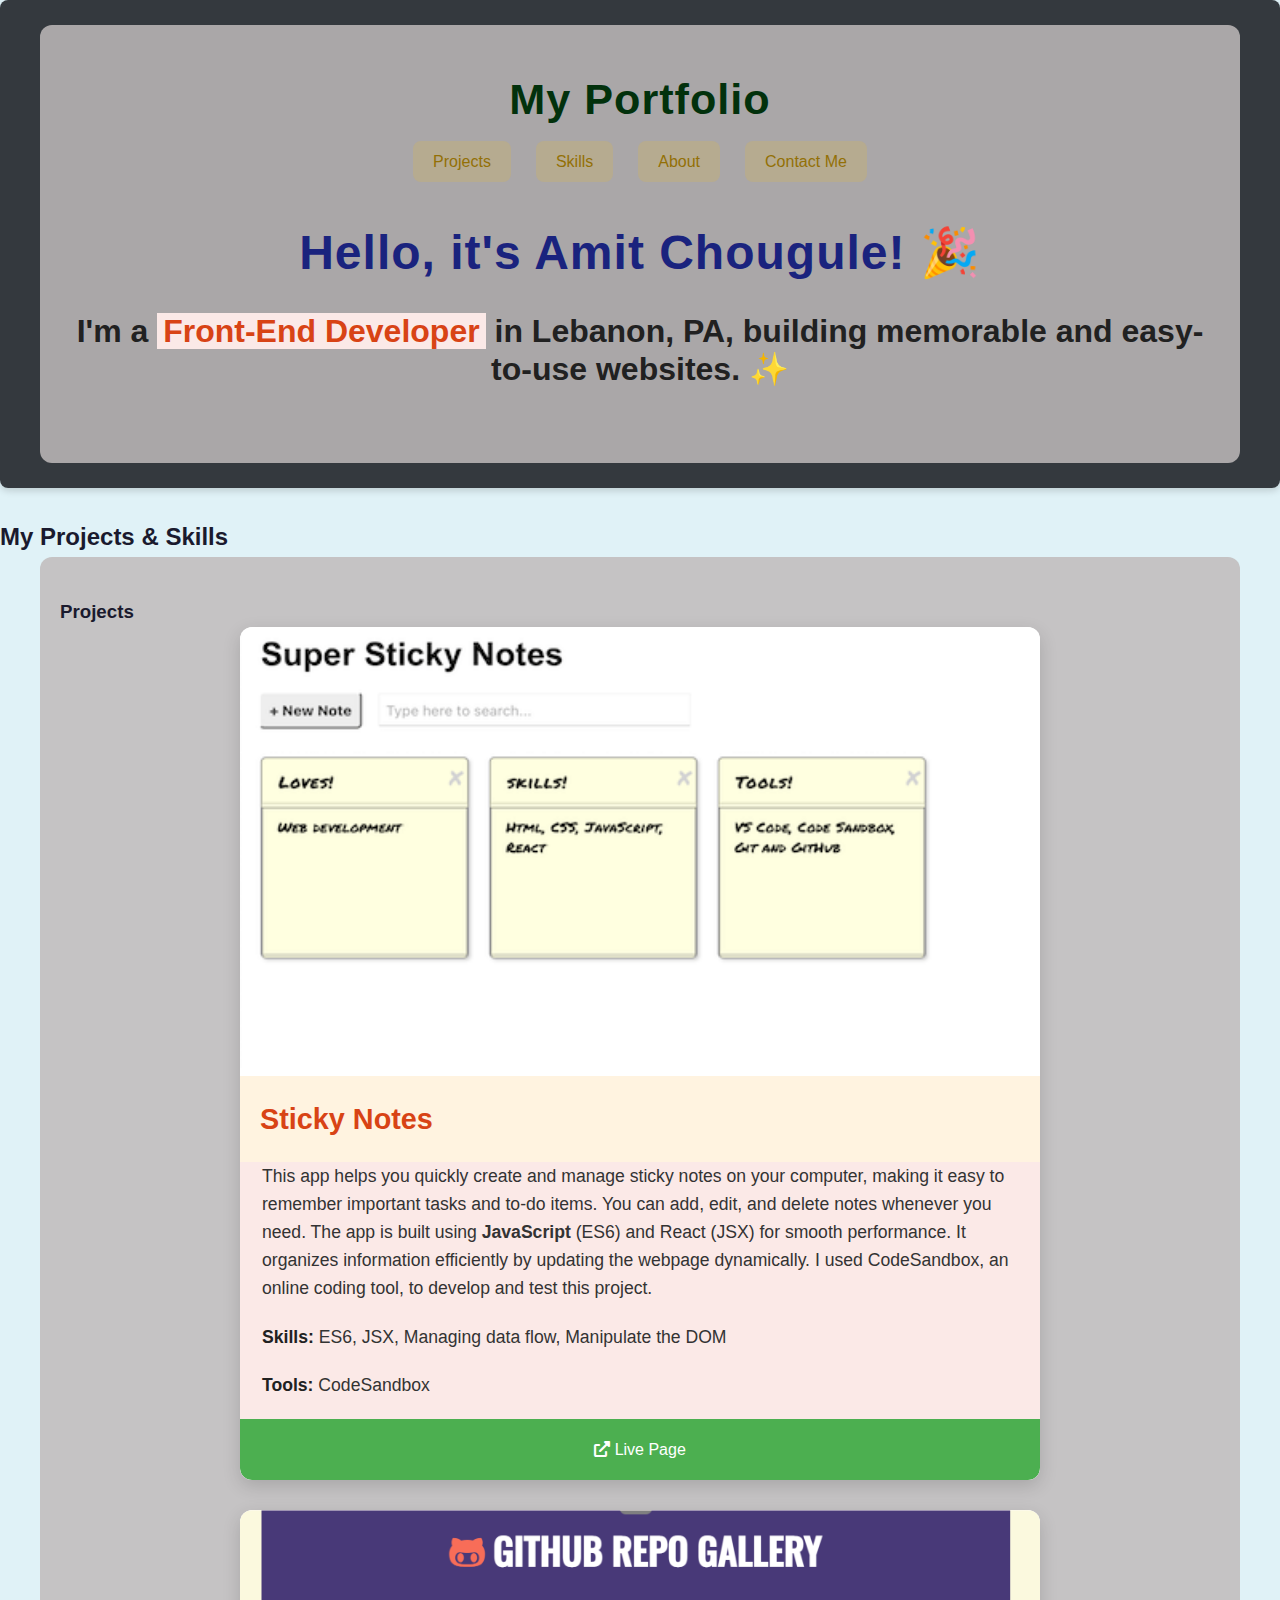
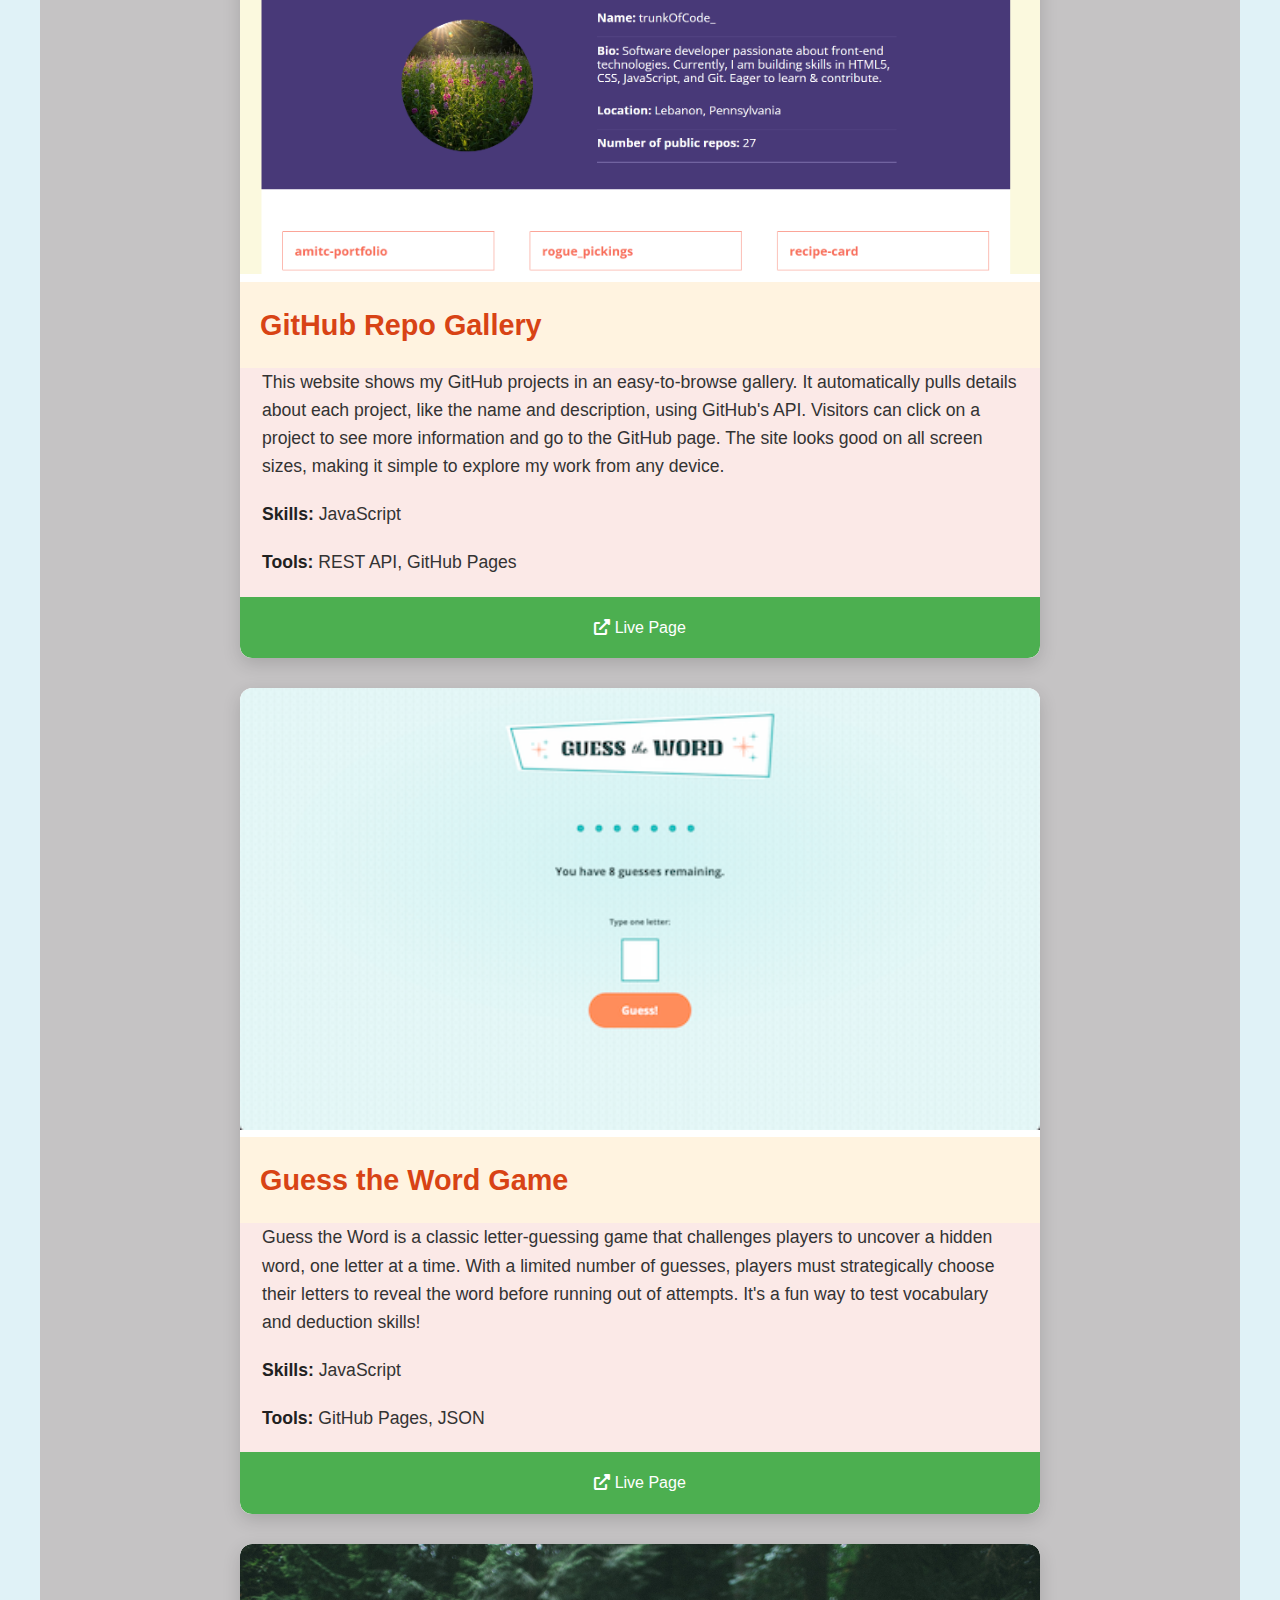
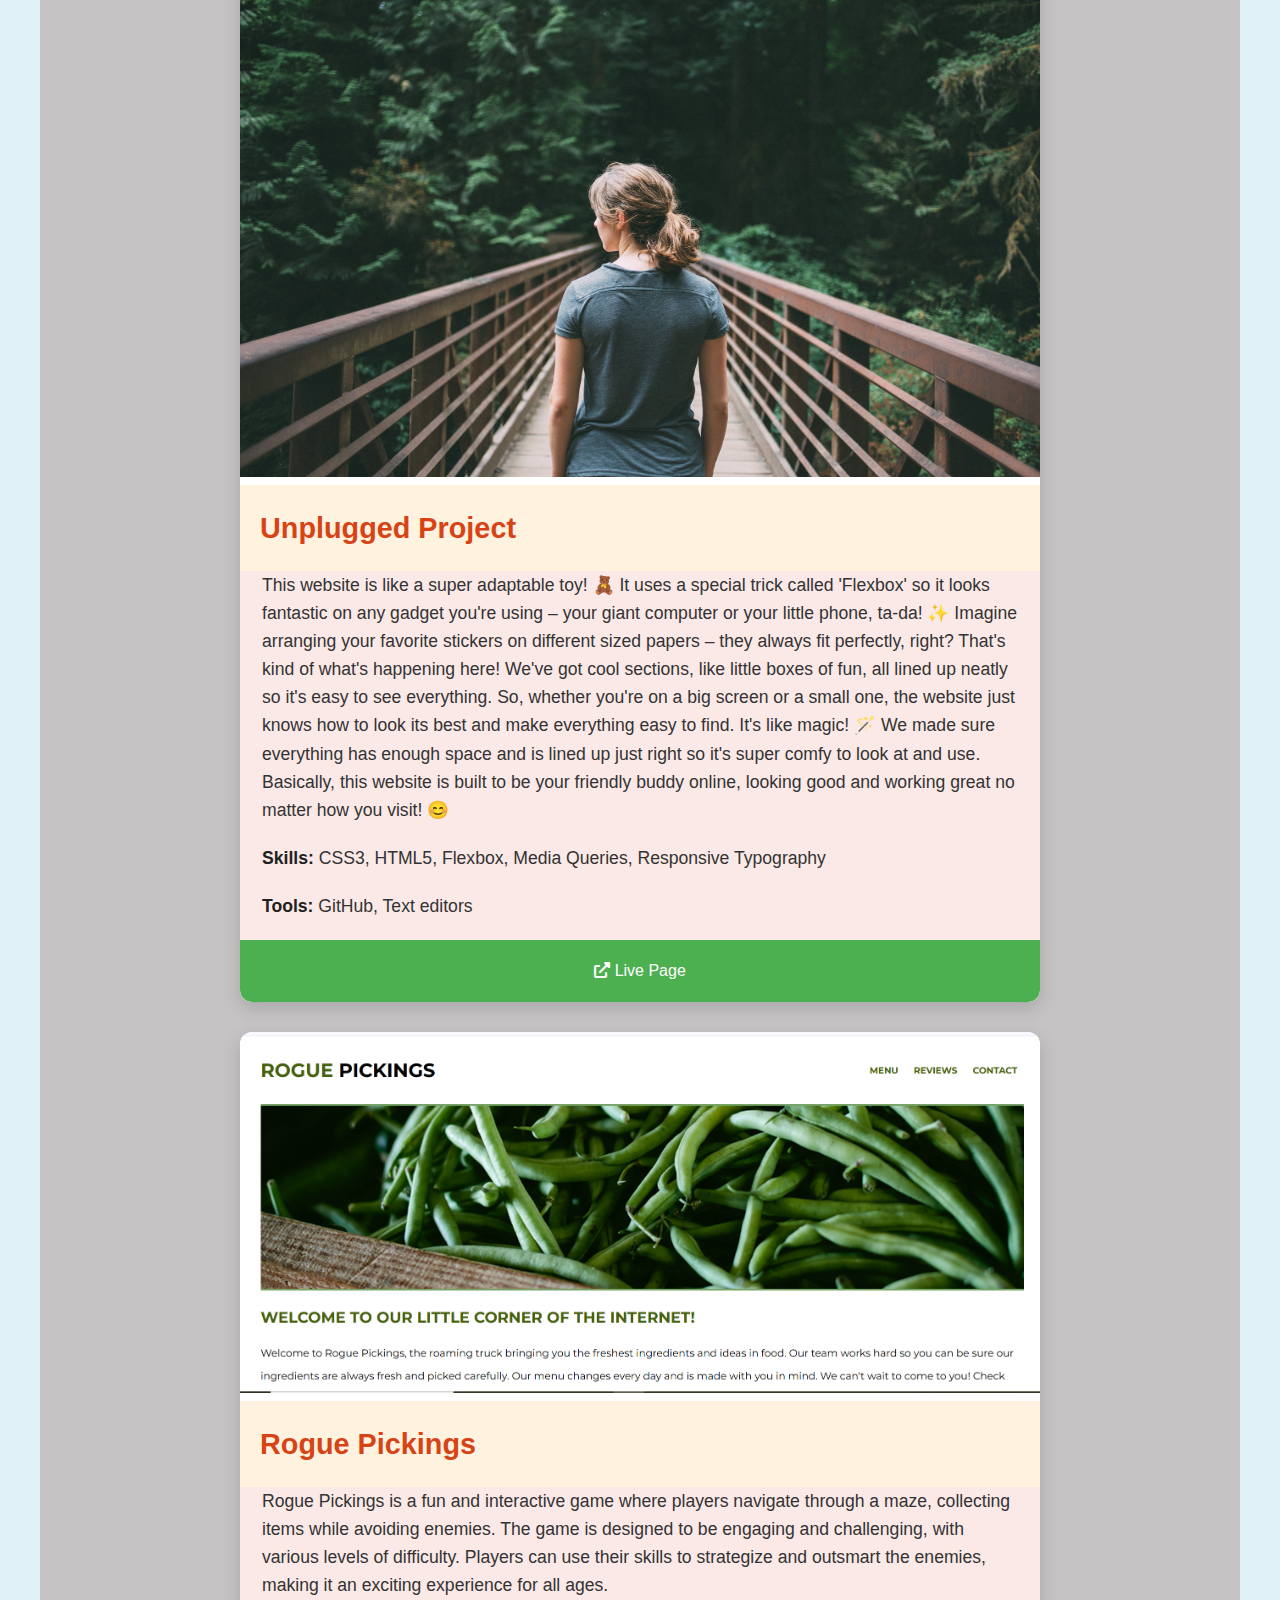
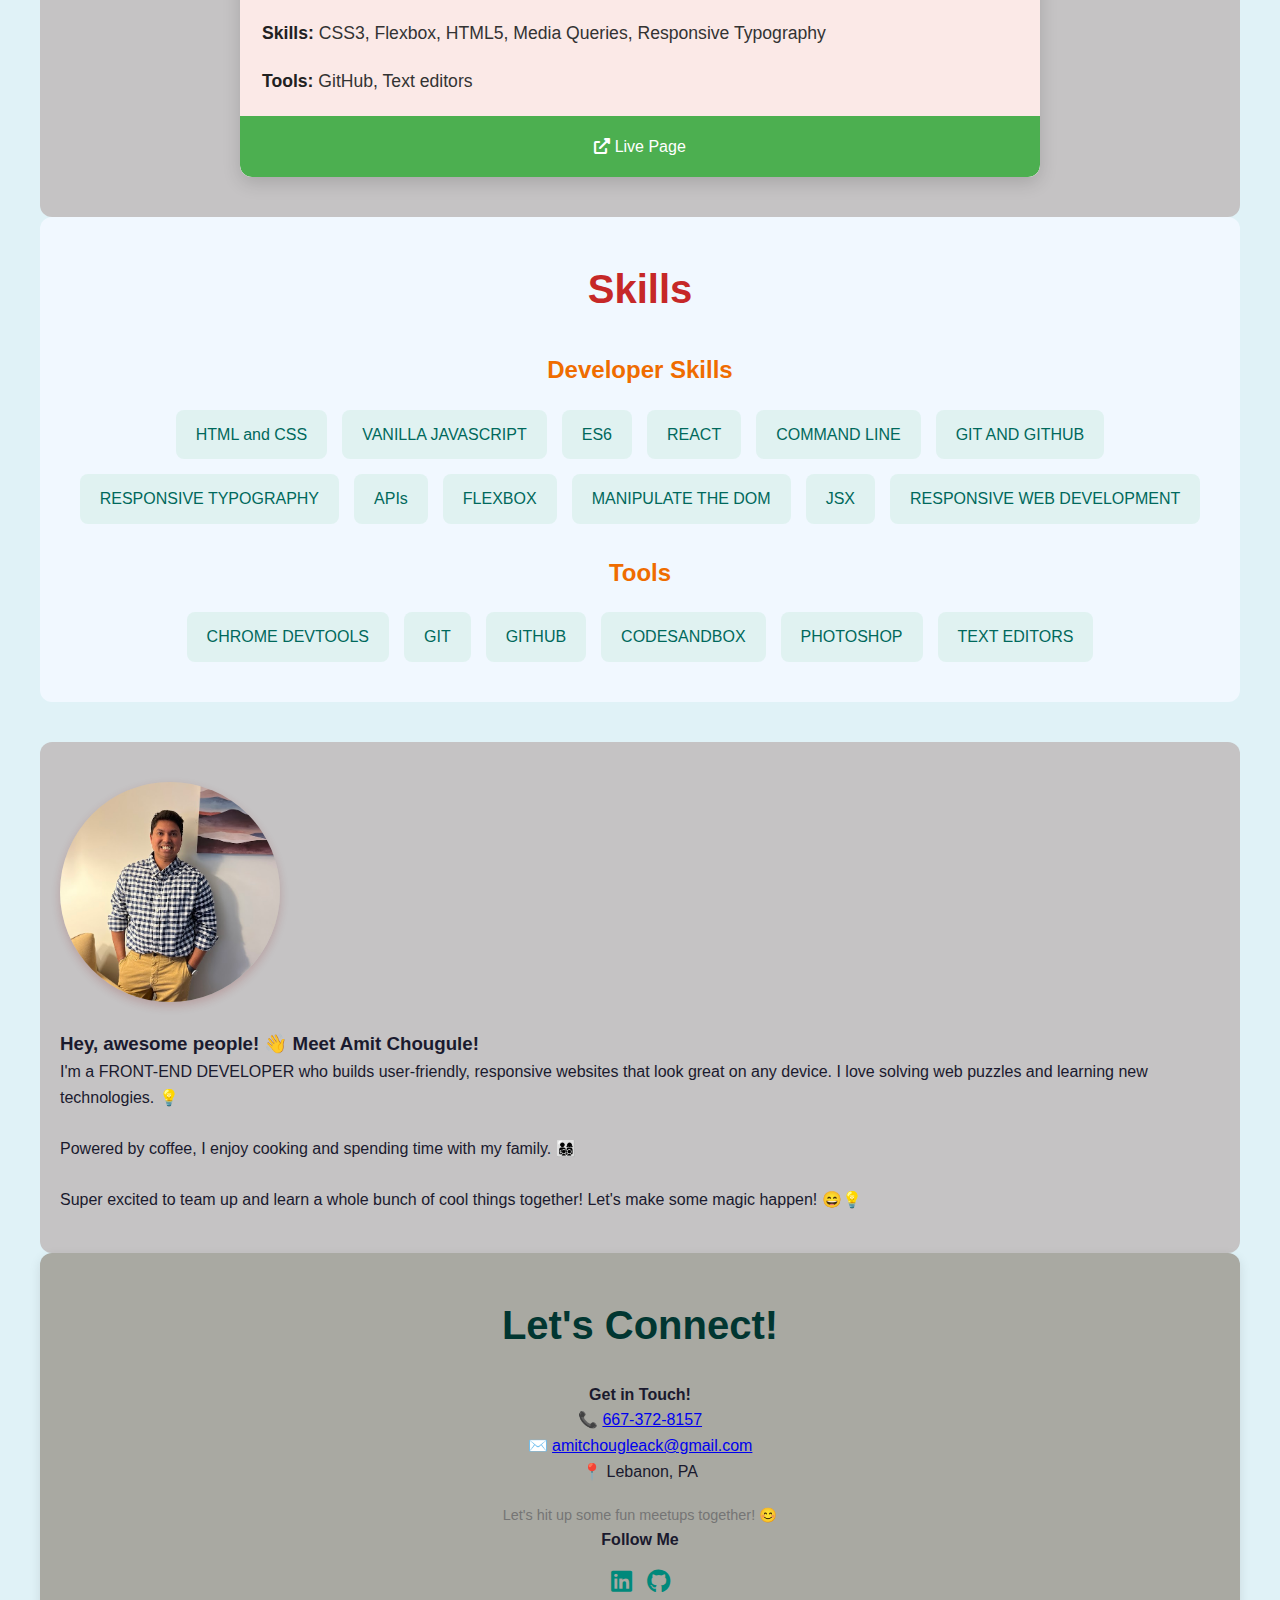
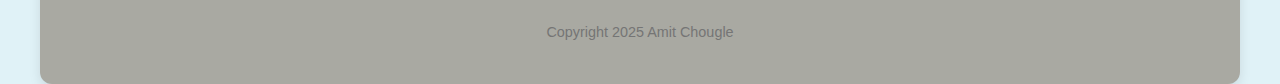
<file: index.html>
<!DOCTYPE html>
<html lang="en">

<head>
    <meta charset="utf-8">
    <meta name="viewport" content="width=device-width, initial-scale=1">
    <title>Amit Chougule's Portfolio</title>
    <link rel="stylesheet" href="css/style.css">
    <meta name="description"
        content="Amit Chougule's Front-End Developer portfolio showcasing projects, skills, and contact information.">

    <meta property="og:title" content="Amit Chougule's Portfolio">
    <meta property="og:type" content="website">
    <meta property="og:url" content="https://amitchouguleack.github.io/milestone-portfolio-main/">
    <meta property="og:image" content="img/pro_pic.jpg">
    <meta property="og:image:alt" content="Amit Chougule professional profile picture">

    <link rel="icon" href="/favicon.ico" sizes="any">
    <link rel="icon" href="/icon.svg" type="image/svg+xml">
    <link rel="apple-touch-icon" href="icon.png">
    <link rel="manifest" href="site.webmanifest">
    <meta name="theme-color" content="#fafafa">

    <link rel="stylesheet" href="https://cdnjs.cloudflare.com/ajax/libs/font-awesome/6.0.0/css/all.min.css"
        integrity="sha512-9usAa10IRO0HhonpyAIVpjrylPvoDwiPUiKdWk5t3PyolY1cOd4DSE0Ga+ri4AuTroPR5aQvXU9xC6qOPnzFeg=="
        crossorigin="anonymous" referrerpolicy="no-referrer">

</head>

<body>

    <header>
        <div class="content-wrapper">
            <h1>My Portfolio</h1>
            <nav>
                <ul>
                    <li><a href="#work">Projects</a></li>
                    <li><a href="#skills">Skills</a></li>
                    <li><a href="#about">About</a></li>
                    <li><a href="#contact">Contact Me</a></li>
                </ul>
            </nav>
            <div class="home-title">
                <h1>Hello, it's Amit Chougule! 🎉</h1>
                <h2>I'm a <span>Front-End Developer</span> in Lebanon, PA, building memorable and easy-to-use
                    websites. ✨</h2>
            </div>
        </div>
    </header>

    <main>
        <article class="portfolio">
            <h2>My Projects & Skills</h2> 
            <section id="work">
                <div class="content-wrapper">
                    <h3 class="portfolio-header">Projects</h3>
                    <div class="portfolio-wrapper">

                        <div class="home-portfolio-piece">
                            <figure>
                                <img src="img/sticky-note.png" alt="Screenshot of Sticky Notes Application">
                            </figure>
                            <h4>Sticky Notes</h4>
                            <p>
                                This app helps you quickly create and manage sticky notes on your computer, making it
                                easy to remember important tasks and to-do items. You can add, edit, and delete notes
                                whenever you need. The app is built using <strong>JavaScript</strong> (ES6) and React (JSX) for
                                smooth performance. It organizes information efficiently by updating the webpage
                                dynamically. I used CodeSandbox, an online coding tool, to develop and test this project.
                            </p>
                            <p><span>Skills:</span> ES6, JSX, Managing data flow, Manipulate the DOM</p>
                            <p><span>Tools:</span> CodeSandbox</p>
                            <a class="project-link" href="https://rl7c9h.csb.app/" target="_blank"
                                rel="noopener noreferrer">
                                <i class="fas fa-external-link-alt" aria-hidden="true"></i> Live Page
                            </a>
                        </div>

                        <div class="home-portfolio-piece">
                            <figure>
                                <img src="img/Screenshot-127.png.png" alt="Screenshot of GitHub Repo Gallery">
                            </figure>
                            <h4>GitHub Repo Gallery</h4>
                            <p class="project-description">
                                This website shows my GitHub projects in an easy-to-browse gallery. It automatically
                                pulls details about each project, like the name and description, using GitHub's API.
                                Visitors can click on a project to see more information and go to the GitHub page. The
                                site looks good on all screen sizes, making it simple to explore my work from any device.
                            </p>
                            <p>
                                <span>Skills:</span> JavaScript
                            </p>
                            <p class="flex-fill">
                                <span>Tools:</span> REST API, GitHub Pages
                            </p>
                            <a class="project-link" href="https://amitchouguleack.github.io/github-repo-gallery/"
                                target="_blank" rel="noopener noreferrer">
                                <i class="fas fa-external-link-alt" aria-hidden="true"></i> Live Page
                            </a>
                        </div>

                        <div class="home-portfolio-piece">
                            <figure>
                                <img src="img/guess-the-word-game.png" alt="Screenshot of Guess the Word Game">
                            </figure>
                            <h4>Guess the Word Game</h4>
                            <p>
                                Guess the Word is a classic letter-guessing game that challenges players to uncover a
                                hidden word, one letter at a time. With a limited number of guesses, players must
                                strategically choose their letters to reveal the word before running out of attempts.
                                It's a fun way to test vocabulary and deduction skills!
                            </p>
                            <p>
                                <span>Skills:</span> JavaScript
                            </p>
                            <p class="flex-fill">
                                <span>Tools:</span> GitHub Pages, JSON
                            </p>
                            <a class="project-link" href="https://amitchouguleack.github.io/guess-the-word-main1/"
                                target="_blank" rel="noopener noreferrer">
                                <i class="fas fa-external-link-alt" aria-hidden="true"></i> Live Page
                            </a>
                        </div>

                        <div class="home-portfolio-piece">
                            <figure>
                                <img src="img/unplugged-retreat.jpg" alt="Screenshot of Unplugged Project">
                            </figure>
                            <h4>Unplugged Project</h4>
                            <p class="project-description">
                                This website is like a super adaptable toy! 🧸 It uses a special trick called
                                'Flexbox' so it looks fantastic on any gadget you're using – your giant computer
                                or your little phone, ta-da! ✨

                                Imagine arranging your favorite stickers on different sized papers – they always
                                fit perfectly, right? That's kind of what's happening here! We've got cool
                                sections, like little boxes of fun, all lined up neatly so it's easy to see
                                everything.

                                So, whether you're on a big screen or a small one, the website just knows how to
                                look its best and make everything easy to find. It's like magic! 🪄 We made sure
                                everything has enough space and is lined up just right so it's super comfy to look
                                at and use.

                                Basically, this website is built to be your friendly buddy online, looking good
                                and working great no matter how you visit! 😊
                            </p>
                            <p>
                                <span>Skills:</span> CSS3, HTML5, Flexbox, Media Queries, Responsive Typography
                            </p>
                            <p class="flex-fill">
                                <span>Tools:</span> GitHub, Text editors
                            </p>
                            <a class="project-link" href="https://amitchouguleack.github.io/unplugged1/"
                                target="_blank" rel="noopener noreferrer">
                                <i class="fas fa-external-link-alt" aria-hidden="true"></i> Live Page
                            </a>
                        </div>

                        <div class="home-portfolio-piece">
                            <figure>
                                <img src="img/Screenshot-130.png.png" alt="Screenshot of Rogue Pickings Game">
                            </figure>
                            <h4>Rogue Pickings</h4>
                            <p class="project-description">
                                Rogue Pickings is a fun and interactive game where players navigate through a maze,
                                collecting items while avoiding enemies. The game is designed to be engaging and
                                challenging, with various levels of difficulty. Players can use their skills to
                                strategize and outsmart the enemies, making it an exciting experience for all ages.
                            </p>
                            <p><span>Skills:</span>
                                CSS3, Flexbox, HTML5, Media Queries, Responsive Typography
                            </p>
                            <p><span>Tools:</span>
                                GitHub, Text editors
                            </p>
                            <a class="project-link" href="https://amitchouguleack.github.io/rogue_pickings/"
                                target="_blank" rel="noopener noreferrer">
                                <i class="fas fa-external-link-alt" aria-hidden="true"></i> Live Page
                            </a>
                        </div>
                    </div>
                </div>
            </section>

            <section id="skills">
                <div class="content-wrapper">
                    <h3 class="skills-header">Skills</h3>
                    <h4>Developer Skills</h4>
                    <div class="language-wrapper">
                        <p class="skill">HTML and CSS</p>
                        <p class="skill">VANILLA JAVASCRIPT</p>
                        <p class="skill">ES6</p>
                        <p class="skill">REACT</p>
                        <p class="skill">COMMAND LINE</p>
                        <p class="skill">GIT AND GITHUB</p>
                        <p class="skill">RESPONSIVE TYPOGRAPHY</p>
                        <p class="skill">APIs</p>
                        <p class="skill">FLEXBOX</p>
                        <p class="skill">MANIPULATE THE DOM</p>
                        <p class="skill">JSX</p>
                        <p class="skill">RESPONSIVE WEB DEVELOPMENT</p>
                    </div>
                    <h4>Tools</h4>
                    <div class="tools-wrapper">
                        <p class="tool">CHROME DEVTOOLS</p>
                        <p class="tool">GIT</p>
                        <p class="tool">GITHUB</p>
                        <p class="tool">CODESANDBOX</p>
                        <p class="tool">PHOTOSHOP</p>
                        <p class="tool">TEXT EDITORS</p>
                    </div>
                </div>
            </section>
        </article>

        <section id="about">
            <div class="content-wrapper">
                <div class="profile-content">
                    <img src="img/pro-pic.jpg.jpg" alt="Amit Chougule professional profile picture">
                    <div class="profile-text">
                        <h3>Hey, awesome people! 👋 Meet Amit Chougule!</h3>

                        <p>I'm a <span>FRONT-END DEVELOPER</span> who builds user-friendly, responsive websites that
                            look great on any device. I love solving web puzzles and learning new technologies. 💡</p>
                        <br>
                        <p>Powered by coffee, I enjoy cooking and spending time with my family. 👨‍👩‍👧‍👦</p>
                        <br>
                        <p> <span>Super excited to team up and learn a whole bunch of cool things together! Let's
                                make some magic happen! 😄💡</span>
                        </p>
                    </div>
                </div>
            </div>
        </section>
    </main>

    <footer id="contact">
        <div class="content-wrapper">
            <h3>Let's Connect!</h3>

            <div class="contact-details-group">
                <div class="contact-info-block">
                    <h4 class="contact-heading">Get in Touch!</h4>
                    <p class="contact-item"><span aria-hidden="true">📞</span> <a href="tel:+16673728157">667-372-8157</a></p>
                    <p class="contact-item"><span aria-hidden="true">✉️</span> <a href="mailto:amitchougleack@gmail.com">amitchougleack@gmail.com</a></p>
                    <p class="contact-item">📍 Lebanon, PA</p>
                    <p class="contact-item">Let's hit up some fun meetups together! 😊</p>
                </div>

                <div class="social-block">
                    <h4 class="contact-heading">Follow Me</h4>
                    <ul class="social-icons">
                        <li><a href="https://www.linkedin.com/in/amit-chougule-07049a132/" target="_blank"
                                aria-label="LinkedIn profile"><i class="fab fa-linkedin" aria-hidden="true"></i></a></li>
                        <li><a href="https://github.com/amitchouguleack" target="_blank"
                                aria-label="GitHub profile"><i class="fab fa-github" aria-hidden="true"></i></a></li>
                    </ul>
                </div>
            </div>

            <p class="copyright-text">Copyright 2025 Amit Chougle</p>
        </div>
    </footer>
</body>

</html>
</file>
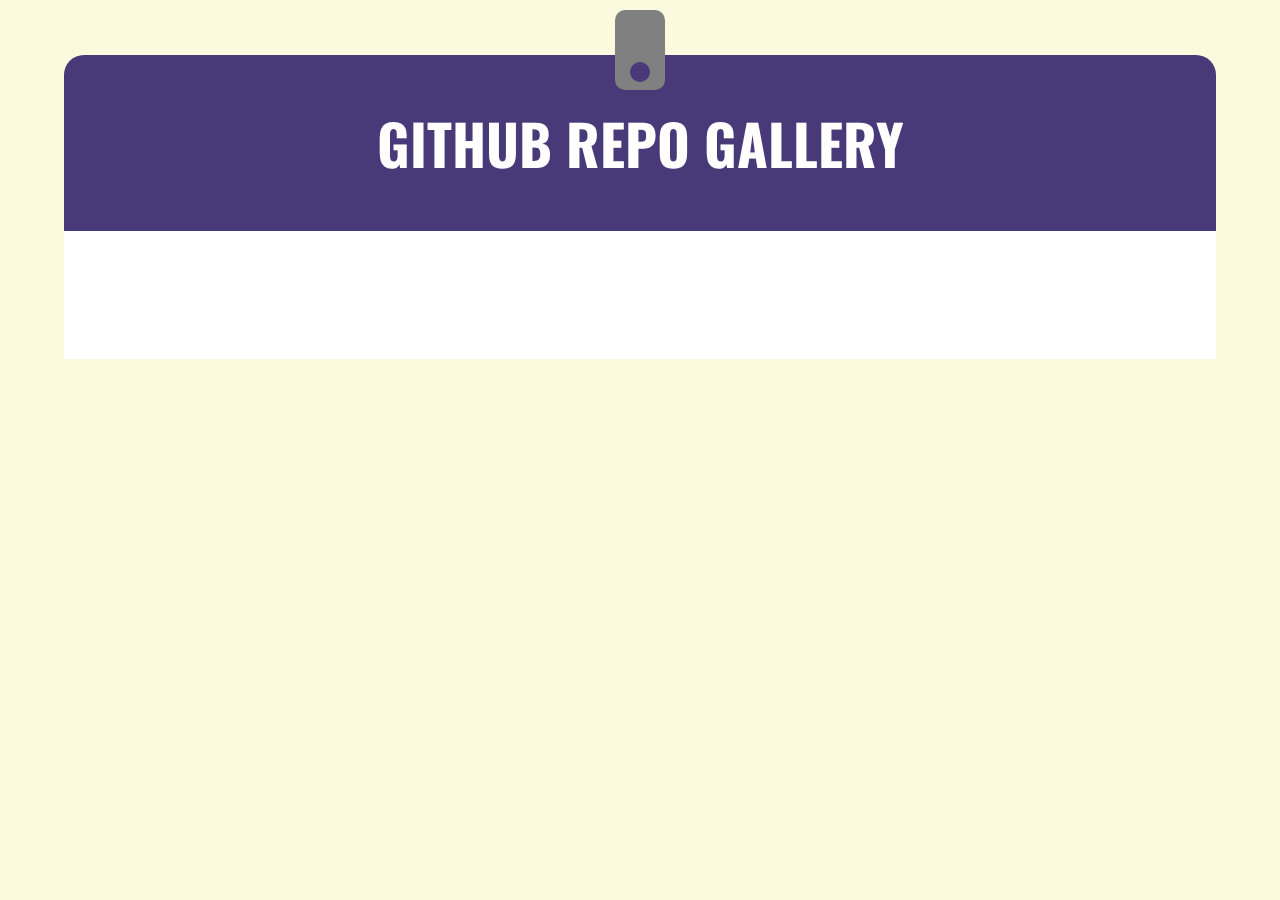
<file: project portfolio/github-repo-gallery-main-main/github-repo-gallery-main-main/index.html>
<!DOCTYPE html>
<html lang="en">

    <head>
        <meta charset="UTF-8" />
        <meta http-equiv="X-UA-Compatible" content="IE=edge" />
        <meta name="viewport" content="width=device-width, initial-scale=1.0" />
        <title>GitHub Repo Gallery</title>
        <link rel="preconnect" href="https://fonts.gstatic.com" />
        <link href="https://fonts.googleapis.com/css2?family=Open+Sans:wght@400;700&family=Oswald:wght@500&display=swap"
            rel="stylesheet" />
        <link rel="stylesheet" href="https://pro.fontawesome.com/releases/v5.10.0/css/all.css"
            integrity="sha384-AYmEC3Yw5cVb3ZcuHtOA93w35dYTsvhLPVnYs9eStHfGJvOvKxVfELGroGkvsg+p"
            crossorigin="anonymous" />
        <link rel="stylesheet" href="css/normalize.css" />
        <link rel="stylesheet" href="css/styles.css" />
        <script src="js/script.js" defer></script>
    </head>

    <body>
        <main class="container">
            <div class="badge">
                <div class="circle"></div>
            </div>
            <h1><i class="fab fa-github-alt"></i> GitHub Repo Gallery</h1>
            <section class="intro">
                <div class="overview"></div>
            </section>

            <section class="repos">
                <input type="text" class="filter-repos hide" placeholder="Search by name" />
                <ul class="repo-list"></ul>
            </section>
            <section class="repo-data hide"></section>
            <div class="button-container">
                <button class="view-repos hide">Back to Repo Gallery</button>
            </div>
        </main>
    </body>

</html>
</file>
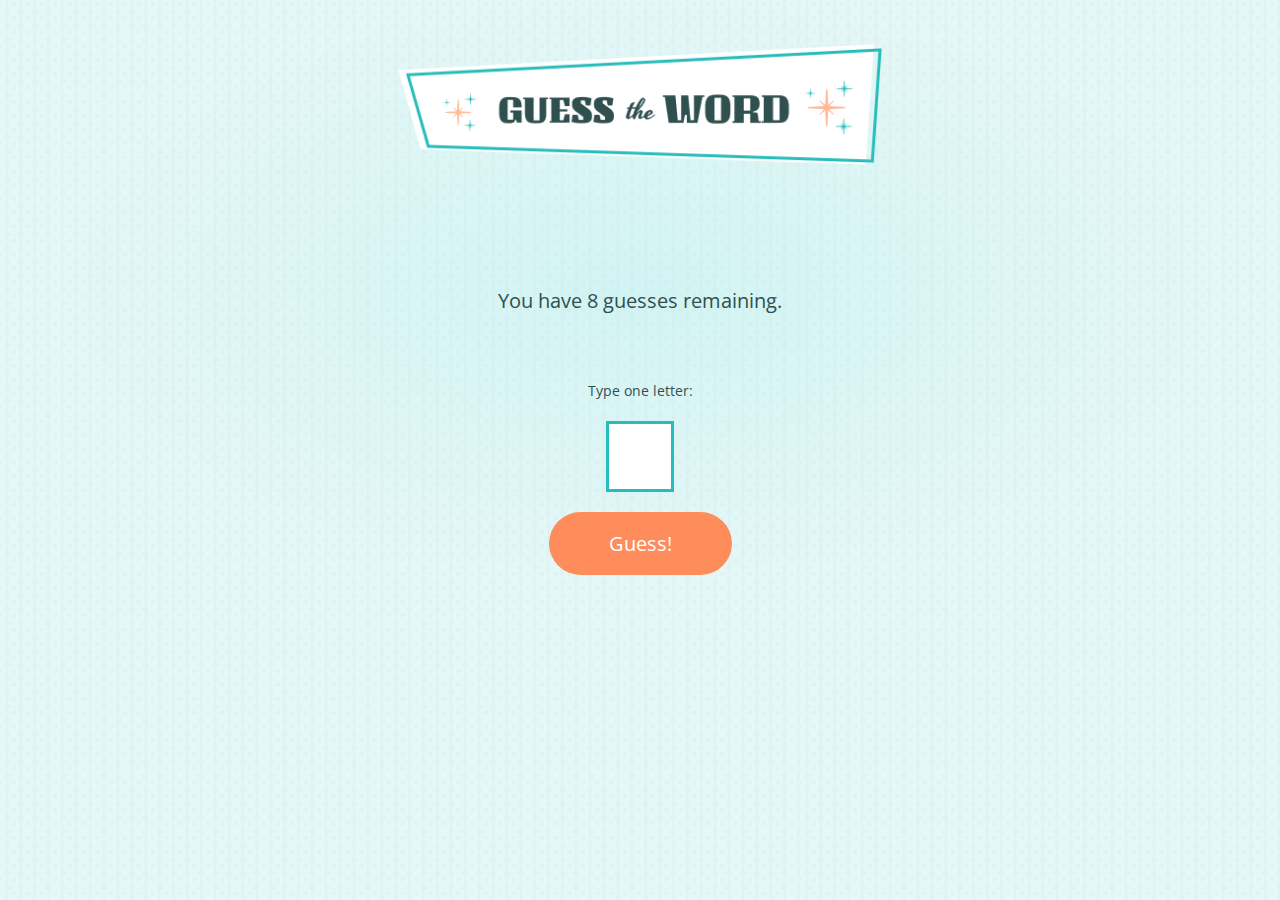
<file: project portfolio/guess-the-word-main-main/guess-the-word-main-main/index.html>
<!DOCTYPE html>
<html lang="en">

  <head>
    <meta charset="UTF-8" />
    <meta name="viewport" content="width=device-width, initial-scale=1.0" />
    <title>Guess the Word</title>
    <link rel="preconnect" href="https://fonts.gstatic.com" />
    <link href="https://fonts.googleapis.com/css2?family=Open+Sans:wght@700&family=Unlock&display=swap"
      rel="stylesheet" />
    <link rel="stylesheet" href="css/normalize.css" />
    <link rel="stylesheet" href="css/styles.css" />
    <script src="js/script.js" defer></script>
  </head>

  <body>
    <div class="container">
      <h1>
        <img class="logo" src="img/logo.png" alt="Guess The Word" />
      </h1>
      <p class="message"></p>
      <p class="word-in-progress"></p>
      <p class="remaining">You have <span>8 guesses</span> remaining.</p>
      <ul class="guessed-letters"></ul>
      <form class="guess-form">
        <label for="letter">Type one letter:</label>
        <input type="text" id="letter" name="letter" class="letter" />
        <div class="form-element button-element">
          <button class="guess">Guess!</button>
        </div>
      </form>
      <button class="play-again hide">Play Again!</button>
    </div>
  </body>

</html>
</file>
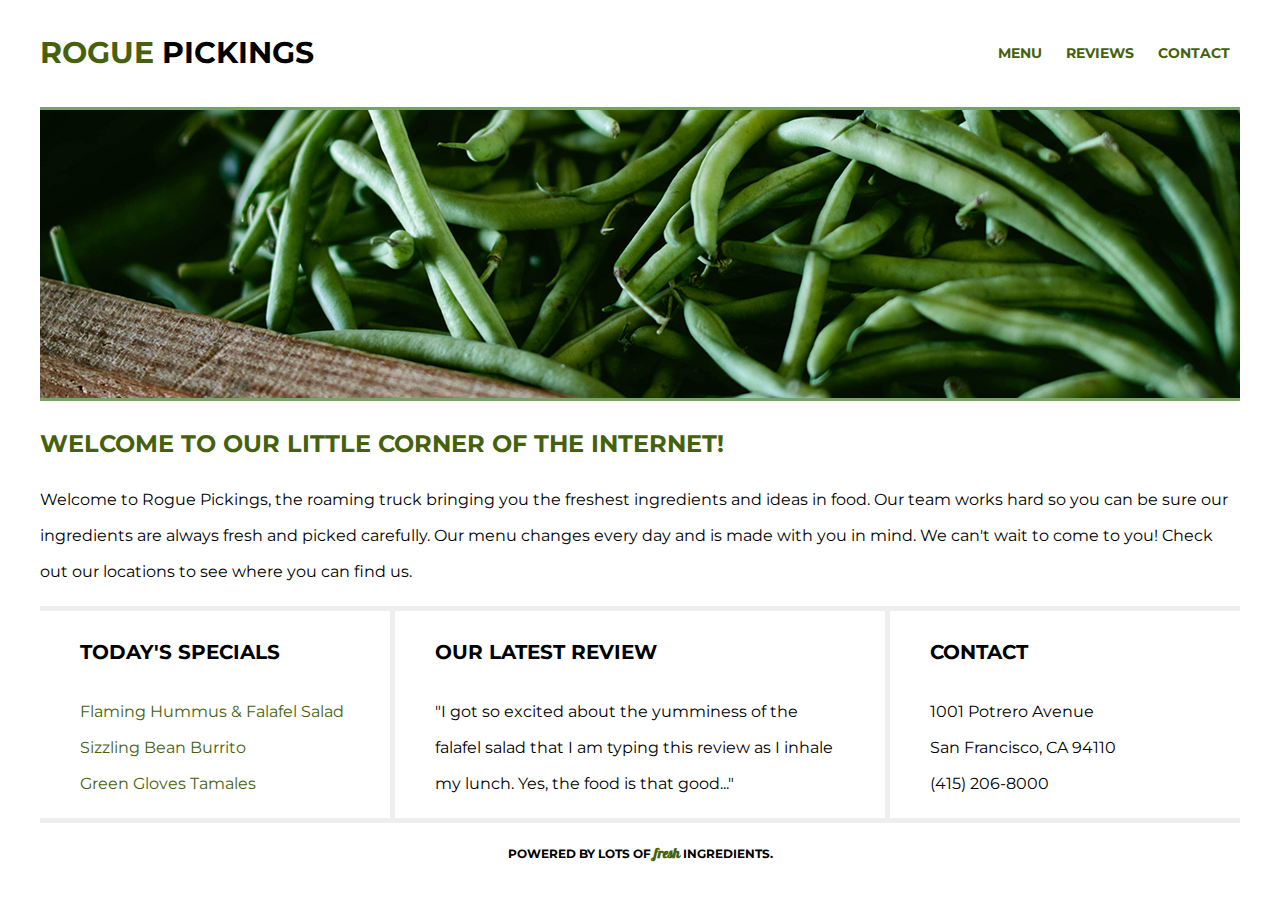
<file: project portfolio/rogue_pickings-main/rogue_pickings-main/index.html>
<!DOCTYPE html>
<html lang="en">

<head>
    <meta charset="utf-8">
    <title>
        Rogue Pickings
    </title>
    <link rel="stylesheet" href="css/normalize.css">
    <link rel="stylesheet" href="css/main.css">
    <!-- Google Font styles added here -->
    <link rel="preconnect" href="https://fonts.googleapis.com">
    <link rel="preconnect" href="https://fonts.gstatic.com" crossorigin>
    <link href="https://fonts.googleapis.com/css2?family=Galada&family=Montserrat:wght@400;700&display=swap"
        rel="stylesheet">
</head>

<body>
    <header>
        <div class="content-wrapper">
            <!-- Add the <h1> -->
            <h1><span>rogue</span> pickings</h1>
            <!-- Add the <nav> along with the unordered list <ul> and list items <li> that make up the nav -->
            <nav>
                <ul>
                    <li><a href="#menu">Menu</a></li>
                    <li><a href="#review">Reviews</a></li>
                    <li><a href="#contact">Contact</a></li>
                </ul>
            </nav>
        </div>
    </header>

    <main>
        <section class="top-section">
            <div class="content-wrapper">
                <!-- Add a <div> tag with the class of "main-image" and nest the <img> tag inside -->
                <div class="main-image"><img src="img/green-bean.jpg" alt="green beans" ></div>

                <!-- Add a <div> with a class of "main-title" and nest the <h2> and paragraph <p> inside -->
                <div class="main-title">
                    <h2>Welcome to our little corner of the internet!</h2>
                    <p>Welcome to Rogue Pickings, the roaming truck bringing you the freshest ingredients and ideas in
                        food. Our
                        team works hard so you can be sure our ingredients are always fresh and picked carefully. Our
                        menu changes
                        every day and is made with you in mind. We can't wait to come to you! Check out our locations to
                        see where
                        you can find us.</p>
                </div>
            </div>
        </section>
        <section class="bottom-section">
            <div class="content-wrapper">
                <div class="section-one" id="menu">
                    <!-- Add the content for the first section -->
                    <h3>Today's Specials</h3>
                    <ul class="menu-list">
                        <li>Flaming Hummus & Falafel Salad</li>
                        <li>Sizzling Bean Burrito</li>
                        <li>Green Gloves Tamales</li>
                    </ul>
                </div>
                <div class="section-two" id="review">
                    <!-- Add the content for the second section -->
                    <h3>Our Latest Review</h3>
                    <p>"I got so excited about the yumminess of the falafel salad that I am typing
                        this
                        review as I inhale my lunch. Yes, the food is that good..."
                    </p>
                </div>
                <div class="section-three" id="contact">
                    <!-- Add the content for the third section -->
                    <h3>Contact</h3>
                    <p>1001 Potrero Avenue<br>
                        San Francisco, CA 94110<br>
                        (415) 206-8000 </p>
                </div>
            </div>
        </section>
    </main>

    <footer>
        <div class="content-wrapper">
            <!-- Add the <h4> -->
            <h4>Powered by lots of <span>fresh</span> ingredients.</h4>
        </div>
    </footer>
</body>

</html>
</file>
<file: project portfolio/github-repo-gallery-main-main/github-repo-gallery-main-main/css/styles.css>
* {
    box-sizing: border-box;
}

body {
    display: flex;
    align-items: center;
    justify-content: center;
    margin: 0;
    font-family: "Open Sans", sans-serif;
    background-color: #fbf9de;
    color: #333;
    font-size: 16px;
}

.hide {
    /* '!important' is to make sure that when we add the class using JS, it takes precendence */
    display: none !important;
}

.view-repos {
    margin-top: 1.5em;
    padding: 0.5em 1em;
    cursor: pointer;
    align-self: center;
    width: 300px;
}

.fa-github-alt {
    color: #f86d58;
}

img {
    max-width: 100%;
    height: auto;
}

h1 {
    width: 100%;
    padding: 1em 0.5em;
    margin: 0;
    font-size: 3.5em;
    text-align: center;
    font-family: "Oswald", sans-serif;
    background-color: #483978;
    color: #fff;
    text-transform: uppercase;
    border-top-left-radius: 20px;
    border-top-right-radius: 20px;
}

.badge {
    height: 80px;
    width: 50px;
    background-color: grey;
    z-index: 98;
    margin-bottom: -35px;
    margin-top: 10px;
    border-radius: 10px;
    display: flex;
    flex-direction: column;
}

.circle {
    width: 20px;
    height: 20px;
    background-color: #483978;
    border-radius: 100%;
    z-index: 99;
    align-self: center;
    margin-top: auto;
    margin-bottom: 8px;
}

.github-img {
    width: 45px;
    margin-right: 8px;
}

h3 {
    width: 100%;
    text-align: center;
    color: #f86d58;
}

ul {
    list-style: none;
    padding: 0;
}

.container {
    display: flex;
    justify-content: center;
    flex-direction: row;
    flex-wrap: wrap;
    align-items: center;
    width: 90%;
    max-width: 1200px;
}

.intro,
.repos {
    width: 100%;
}

.user-info {
    display: flex;
    flex-wrap: wrap;
    justify-content: center;
    background-color: #483978;
    color: white;
    font-size: 18px;
    padding-bottom: 2em;
}

.user-info figure {
    width: 90%;
    max-width: 200px;
}

.user-info img {
    border-radius: 100%;
}

.user-info div {
    display: flex;
    text-align: center;
    flex-wrap: wrap;
    align-items: center;
    width: 100%;
    padding-left: 5%;
}

.user-info div p {
    width: 100%;
    margin: 0;
    padding: 0;
    border-bottom: 1px solid #9b8dc9;
    padding-bottom: 19px;
}

.filter-repos {
    width: 300px;
    margin-top: 1em;
    padding: 1em;
    margin-bottom: 1em;
    border: 2px solid #483978;
}

section.repo-data {
    background-color: #fff;
    padding: 2em;
    padding-bottom: 1em;
}

.repos {
    display: flex;
    flex-wrap: wrap;
    justify-content: center;
    background-color: #fff;
    margin-top: 0;
    padding: 2em;
}

.repo-list {
    width: 100%;
    display: flex;
    flex-wrap: wrap;
    justify-content: center;
    align-items: flex-start;
}

.repo-list li {
    width: 90%;
    margin: 1em 0;
    border: 1px solid #f86d58;
    padding: 0.5em;
}

.repo-list h3 {
    text-align: left;
    margin: 0;
    padding: 10px;
}

.repo-list h3:hover {
    background-color: #eee9ff;
    cursor: pointer;
}

.repo-list p {
    padding: 0em 0.5em;
    margin: 0.5em 0;
}

.repo-data {
    width: 100%;
}

.repo-data h3 {
    text-align: left;
}

.repo-data .visit {
    text-decoration: none;
    max-width: 200px;
    color: #fff;
    padding: 0.75em;
    margin-top: 2em;
    cursor: pointer;
    display: block;
    background-color: #483978;
    border: 1px solid #483978;
}

.repo-data .visit:hover {
    background-color: #2f2550;
    border: 1px solid #ccc;
}

.button-container {
    width: 100%;
    background-color: #fff;
    padding-left: 2em;
    padding-bottom: 2em;
}

.view-repos {
    max-width: 200px;
    margin-top: 0;
}

@media (min-width: 700px) {
    .user-info div {
        width: 45%;
        text-align: left;
    }

    .repo-list {
        justify-content: space-between;
    }

    .repo-list li {
        width: 48%;
    }
}

@media (max-width: 700px) {
    .user-info div p {
        margin: 10px;
    }
}

@media (min-width: 1200px) {
    .repo-list li {
        width: 30%;
    }
}
</file>
<file: project portfolio/guess-the-word-main-main/guess-the-word-main-main/css/styles.css>
* {
  box-sizing: border-box;
}

body {
  display: flex;
  align-items: center;
  justify-content: center;
  margin: 0;
  font-family: "Open Sans", sans-serif;
  font-style: normal;
  font-size: 20px;
  line-height: 150%;
  background-color: #dff6f6;
  background-image: url("../img/bg.png");
  background-size: 800px;
  background-repeat: repeat;
  color: #305050;
}

.logo {
  width: 70%;
  max-width: 484px;
}

h1 {
  width: 100%;
  padding-top: 1em;
  margin: 0;
  font-family: "Unlock", sans-serif;
  font-style: normal;
  font-weight: normal;
  font-size: 44px;
  text-align: center;
}

.container {
  background: radial-gradient(50% 50% at 50% 50%,
    rgba(167, 237, 237, 0.3) 0%,
    rgba(156, 226, 226, 0) 100%);
  display: flex;
  justify-content: center;
  flex-direction: column;
  align-items: center;
  width: 90%;
}

.hide {
  display: none;
}

.highlight {
  padding: 0.25em;
  background: #ffe2d6;
  font-size: 1em;
}

.underline {
  border-bottom: 2px solid #fff;
  padding-bottom: 3px;
}

.word-in-progress {
  letter-spacing: 15px;
  color: #28bdbd;
  font-size: 30px;
}

.guessed-letters {
  padding: 0;
  list-style: none;
}

.guessed-letters li {
  display: inline-block;
  padding: 0 0.5em;
}

.message {
  text-align: center;
}

.guess-form {
  display: flex;
  flex-direction: column;
  align-items: center;
}

.guess-form label {
  width: 100%;
  font-weight: normal;
  font-size: 14px;
  text-align: center;
}

input {
  width: 2.25em;
  text-align: center;
  font-size: 1.5em;
  margin-top: 0.5em;
  padding: 0.5em;
  border: 3px solid #28bdbd;
}

input:active,
input:focus {
  outline: 0;
  border: 4px solid #28bdbd;
}

.guess,
.play-again {
  padding: 1em 3em;
  border-radius: 50px;
  margin-top: 1em;
  color: #fff;
  background: #ff8d5c;
  font-size: 1em;
  align-self: center;
  outline: none;
  border: 0;
  cursor: pointer;
}

.guess:active,
.play-again:active,
.guess:focus,
.play-again:focus,
.guess:hover,
.play-again:hover {
  outline: 0;
  transform: scale(0.98);
  filter: brightness(0.9);
  color: white;
}

/* animatied background */
.win {
  padding: 0 1em;
  background: linear-gradient(-45deg, #ff9d64, #f5620c);
  background-size: 400% 400%;
  animation: gradient 2s ease infinite;
}

@keyframes gradient {
  0% {
    background-position: 0% 50%;
  }

  50% {
    background-position: 100% 50%;
  }

  100% {
    background-position: 0% 50%;
  }
}
</file>
<file: project portfolio/rogue_pickings-main/rogue_pickings-main/css/main.css>
/******** GLOBAL STYLES ********/
body {
    font-family: 'Montserrat', Helvetica, Arial, sans-serif;
    font-size: 16px;
    color: #000000;
}

h1,
h2,
h3,
h4 {
    text-transform: uppercase;
    font-weight: 700;
}

h1 {
    font-size: 30px;
}

h2 {
    font-size: 24px;
}

h3 {
    font-size: 20px;
}

h4 {
    font-size: 12px;
}

p {
    line-height: 36px;
}

.content-wrapper {
    width: 1200px;
    margin: 0 auto;
    overflow: auto;
}

/******** HEADER STYLES ********/
header h1 {
    /*    outline: 3px dotted red; */
    width: 300px;
    float: left;
    margin: 0;
    padding: 36px 0;
}

header h1 span {
    color: #45610E;
}

header nav {
    /*    outline: 3px dotted red; */
    width: 300px;
    float: right;
    padding: 44px 0;
}

header nav ul {
    margin: 0;
    padding: 0;
    text-align: right;
}

header nav ul li {
    display: inline-block;
    font-size: 14px;
    font-weight: 700;
    text-transform: uppercase;
    padding: 0 10px;
}

header nav ul li a {
    text-decoration: none;
    color: #45610E;
}

/********  MAIN STYLES ********/
/******** TOP SECTION ********/
.main-image img {
    border-top: 3px solid #77A466;
    border-bottom: 3px solid #77A466;
}

.main-title h2 {
    color: #45610E;
    padding: 5px 0;
}

/******** BOTTOM SECTION ********/
.bottom-section .content-wrapper {
    border-top: 5px solid #EEE;
    border-bottom: 5px solid #EEE;
}

.section-one,
.section-two,
.section-three {
    /* outline: 3px dotted red;  */
    box-sizing: border-box;
    float: left;
    padding: 0 40px;
}

.section-one {
    width: 350px;
}

.section-two {
    width: 500px;
    border-left: 5px solid #EEE;
    border-right: 5px solid #EEE;
}

.section-three {
    width: 350px;
}

.bottom-section h3 {
    margin: 30px 0;
}

.menu-list {
    padding-left: 0;
    list-style: none;
}

.menu-list li {
    color: #45610E;
    line-height: 36px;
}

/******** FOOTER STYLES ********/
footer {
    text-align: center;
    margin-top: 8px;
}

footer span {
    font-family: 'Galada', cursive;
    text-transform: lowercase;
    color: #45610E;
    font-size: 14px;
}
</file>
<file: css/style.css>
/* Reset & Base Styles */
* {
  box-sizing: border-box;
  margin: 0;
  padding: 0;
}

html {
  font-size: 1em;
  line-height: 1.6;
}



body {
  font-family: 'Roboto', sans-serif;
  color: #1a1a2e;
  background-color: #e0f2f7; /* A beautiful light sky blue */
  background-size: cover;
  background-position: center;
  background-attachment: fixed;
}

.overlay {
  position: fixed;
  top: 0;
  left: 0;
  width: 100%;
  height: 100%;
  background-color: rgba(205, 190, 190, 0.75);
  z-index: -1;
}

.content-wrapper {
  max-width: 1200px;
  margin: 0 auto;
  padding: 40px 20px;
  background-color: rgba(192, 187, 187, 0.85);
  border-radius: 12px;
  transition: background-color 0.3s ease;
}

.content-wrapper:hover {
  background-color: rgb(190, 161, 161);
}

/* Header */
header {
  background-color: rgba(33, 37, 41, 0.9);
  color: #fff;
  padding: 25px 20px;
  text-align: center;
  box-shadow: 0 3px 7px rgba(0, 0, 0, 0.15);
  border-radius: 8px;
  margin-bottom: 30px;
  transition: background-color 0.3s ease;
}

header:hover {
  background-color: rgba(33, 37, 41, 1);
}

header h1 {
  margin-bottom: 15px;
  font-size: 2.7em;
  letter-spacing: 1px;
  color: #02310c;
}

nav ul {
  display: flex;
  list-style-type: none;
  justify-content: center;
  gap: 25px;
  flex-wrap: wrap;
}

nav a {
  color: #937006;
  text-decoration: none;
  padding: 12px 20px;
  border-radius: 8px;
  background-color: rgba(255, 193, 7, 0.15);
  transition: all 0.3s ease;
}

nav a:hover,
nav a:active {
  background-color: rgba(255, 193, 7, 0.3);
  color: #fff;
  box-shadow: 0 2px 5px rgba(0, 0, 0, 0.1);
}

/* Home Title */
.home-title {
  margin-top: 40px;
  text-align: center;
  transition: transform 0.3s ease;
}

.home-title:hover {
  transform: scale(1.02);
}

.home-title h1 {
  font-size: 3em;
  margin-bottom: 20px;
  color: #1a237e;
}

.home-title h2 {
  font-size: 2em;
  color: #212121;
  line-height: 1.2;
  margin-bottom: 35px;
}

.home-title h2 span {
  font-weight: bold;
  color: #d84315;
  background-color: #fbe9e7;
  padding: 0 6px;
}

/* Portfolio (Stacked Projects) */
.portfolio-wrapper {
  display: flex;
  flex-direction: column;
  gap: 30px;
}

.home-portfolio-piece {
  background-color: #ffffff;
  box-shadow: 0 6px 18px rgba(0, 0, 0, 0.15);
  border-radius: 12px;
  overflow: hidden;
  max-width: 800px;
  margin: 0 auto;
  transition: transform 0.3s ease, box-shadow 0.3s ease, background-color 0.3s ease;
}

.home-portfolio-piece:hover {
  transform: translateY(-12px);
  box-shadow: 0 10px 30px rgba(0, 0, 0, 0.25);
  background-color: #f1f8e9;
}

.home-portfolio-piece img {
  width: 100%;
  height: auto;
  border-top-left-radius: 12px;
  border-top-right-radius: 12px;
}

.home-portfolio-piece h4 {
  padding: 20px;
  font-size: 1.8em;
  color: #d84315;
  background-color: #fff3e0;
  transition: background-color 0.3s ease;
}

.home-portfolio-piece:hover h4 {
  background-color: #ffe0b2;
}

.home-portfolio-piece .project-description,
.home-portfolio-piece p {
  padding: 0 22px 20px;
  font-size: 1.1em;
  color: #333;
  background-color: #fbe9e7;
  transition: background-color 0.3s ease;
}

.home-portfolio-piece:hover .project-description,
.home-portfolio-piece:hover p {
  background-color: #ffe0e0;
}

.home-portfolio-piece p span {
  font-weight: bold;
  color: #212121;
}

.project-link {
  display: block;
  padding: 18px 22px;
  text-align: center;
  background-color: #4caf50;
  color: #fff;
  border-bottom-left-radius: 12px;
  border-bottom-right-radius: 12px;
  text-decoration: none;
  transition: background-color 0.3s ease, box-shadow 0.3s ease;
}

.project-link:hover {
  background-color: #388e3c;
  box-shadow: 0 3px 10px rgba(0, 0, 0, 0.2);
}

/* Skills Section */
#skills .content-wrapper {
  padding: 40px 20px;
  background-color: #f1f8ff;
  border-radius: 12px;
  margin-bottom: 40px;
  text-align: center;
}

.skills-header {
  font-size: 2.5em;
  color: #c62828;
  margin-bottom: 30px;
}

#skills h4 {
  font-size: 1.5em;
  color: #ef6c00;
  margin-top: 30px;
  margin-bottom: 20px;
}

.language-wrapper,
.tools-wrapper {
  display: flex;
  flex-wrap: wrap;
  gap: 15px;
  justify-content: center;
}

.skill,
.tool {
  padding: 12px 20px;
  background-color: #e0f2f1;
  border-radius: 8px;
  color: #00695c;
  font-size: 1em;
  transition: transform 0.2s ease, background-color 0.2s ease;
}

.skill:hover,
.tool:hover {
  transform: scale(1.05);
  background-color: #b2dfdb;
}

/* About/Profile Section */
#about img {
  width: 220px;
  height: 220px;
  border-radius: 50%;
  object-fit: cover;
  margin-bottom: 20px;
  box-shadow: 0 4px 10px rgba(129, 21, 21, 0.2);
  transition: transform 0.3s ease;
}

#about img:hover {
  transform: scale(1.05);
}

/* Let's Connect (Contact Section) */
#contact .content-wrapper {
  background-color: #a9a9a2;
  border-radius: 12px;
  padding: 40px 20px;
  text-align: center;
  box-shadow: 0 4px 12px rgba(0, 0, 0, 0.1);
}

#contact h3 {
  font-size: 2.5em;
  color: #013631;
  margin-bottom: 25px;
}

.contact-wrapper {
  display: flex;
  flex-wrap: wrap;
  justify-content: center;
  gap: 30px;
}

.contact-info {
  background-color: #ffffff;
  border-radius: 10px;
  padding: 20px;
  width: 280px;
  box-shadow: 0 4px 8px rgba(0, 0, 0, 0.1);
  transition: transform 0.3s ease;
}

.contact-info:hover {
  transform: translateY(-5px);
}

.contact-title {
  font-size: 1.3em;
  color: #1a237e;
  margin-bottom: 12px;
}

.contact-info p {
  color: #424242;
  margin-bottom: 10px;
  font-size: 1em;
}

.social-icons {
  display: flex;
  justify-content: center;
  gap: 15px;
  margin-top: 10px;
}

.social-icons li {
  list-style: none;
}

.social-icons a {
  color: #00897b;
  font-size: 1.5em;
  transition: color 0.3s ease;
}

.social-icons a:hover {
  color: #004d40;
}

#contact p:last-child {
  margin-top: 20px;
  font-size: 0.9em;
  color: #757575;
}

/* Responsive */
@media (max-width: 768px) {
  .home-title h1 {
    font-size: 2.2em;
  }
  .home-title h2 {
    font-size: 1.4em;
  }
  .project-link {
    font-size: 1em;
  }
  .contact-info {
    width: 100%;
  }
}

@media (max-width: 480px) {
  .home-title h1 {
    font-size: 2em;
  }
  .home-title h2 {
    font-size: 1.2em;
  }
  .home-portfolio-piece {
    margin: 0 10px;
  }
  .contact-wrapper {
    flex-direction: column;
    align-items: center;
  }
}
</file>
